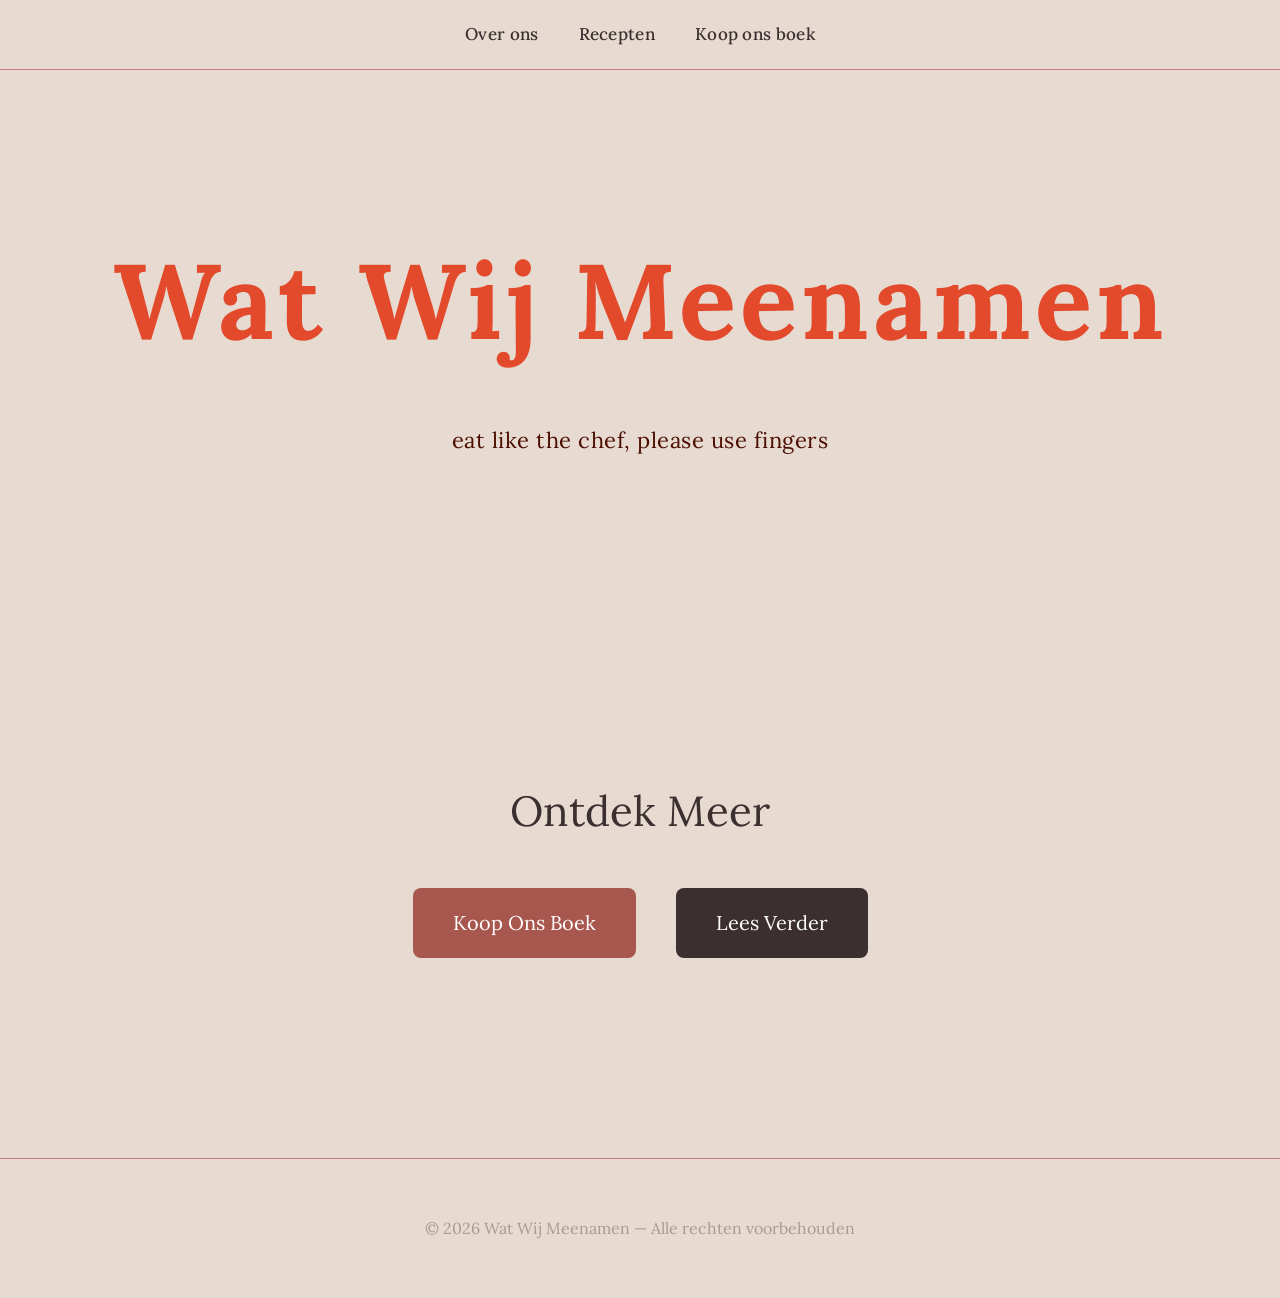
<file: index.html>
<!DOCTYPE html>
<html lang="nl">
<head>
  <meta charset="UTF-8">
  <title>Wat Wij Meenamen</title>

  <!-- Google Font -->
   <!-- <link href="https://fonts.googleapis.com/css2?family=Montserrat:wght@400;700;900&display=swap" rel="stylesheet"> -->
  <link href="https://fonts.googleapis.com/css2?family=Lora:wght@400;500;600;700&display=swap" rel="stylesheet">

  <link rel="stylesheet" href="style-v2.css">
</head>
<body>

  <nav class="navbar">
    <a href="over-ons.html">Over ons</a>
    <a href="recepten.html">Recepten</a>
    <a href="boek.html">Koop ons boek</a>
  </nav>

  <!-- HERO -->
  <header class="hero">
    <h1 class="big-red-title">Wat Wij Meenamen</h1>
    <p class="subtitle">eat like the chef, please use fingers</p>
  </header>

  <!-- SCROLL SECTIE -->
  <section class="scroll-section">
    <div class="scroll-inner">
      <h2>Ontdek Meer</h2>

      <div class="button-row">
        <a href="boek.html" class="cta-large">Koop Ons Boek</a>
        <a href="over-ons.html" class="cta-large secondary">Lees Verder</a>
      </div>
    </div>
  </section>

  <footer class="footer">
    <p>&copy; 2026 Wat Wij Meenamen — Alle rechten voorbehouden</p>
  </footer>

</body>
</html>
</file>
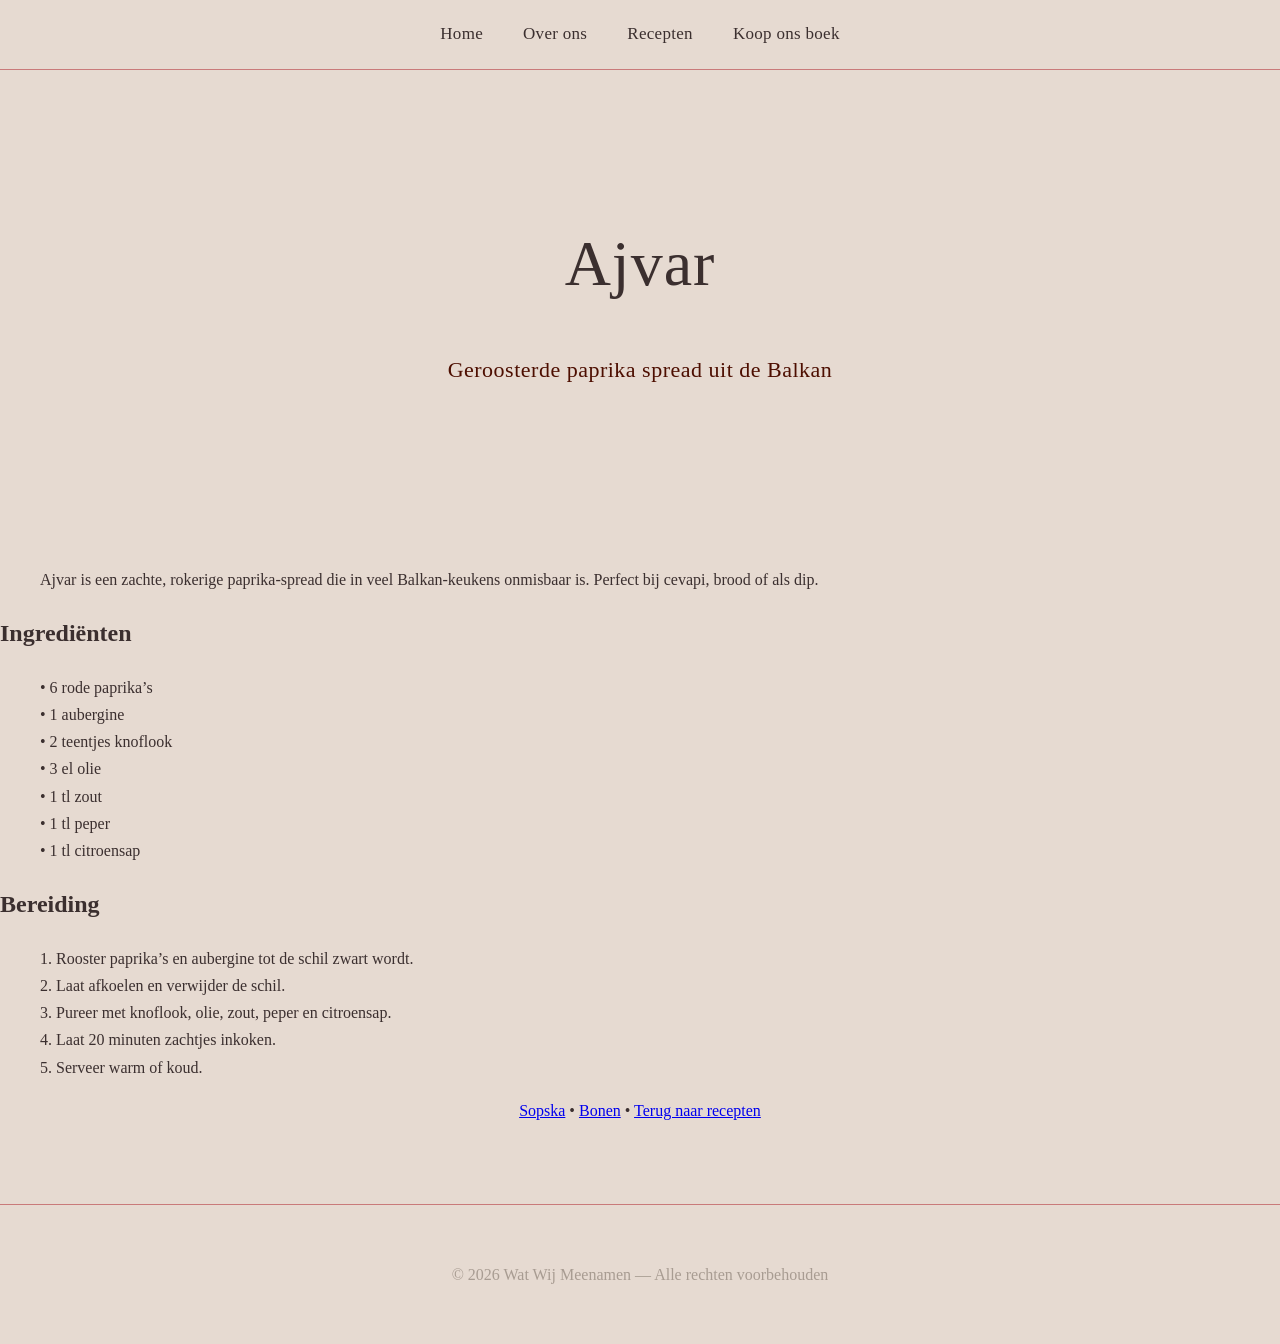
<file: Ajvar.html>
<!DOCTYPE html>
<html lang="nl">
<head>
  <meta charset="UTF-8">
  <title>Ajvar</title>
  <link rel="stylesheet" href="style-v2.css">
</head>
<body>

  <nav class="navbar">
    <a href="index.html">Home</a>
    <a href="over-ons.html">Over ons</a>
    <a href="recepten.html">Recepten</a>
    <a href="boek.html">Koop ons boek</a>
  </nav>

  <header class="hero">
    <h1>Ajvar</h1>
    <p class="subtitle">Geroosterde paprika spread uit de Balkan</p>
  </header>

  <section class="content">
    <p>
      Ajvar is een zachte, rokerige paprika‑spread die in veel Balkan‑keukens onmisbaar is. 
      Perfect bij cevapi, brood of als dip.
    </p>

    <h2>Ingrediënten</h2>
    <p>
      • 6 rode paprika’s <br>
      • 1 aubergine <br>
      • 2 teentjes knoflook <br>
      • 3 el olie <br>
      • 1 tl zout <br>
      • 1 tl peper <br>
      • 1 tl citroensap
    </p>

    <h2>Bereiding</h2>
    <p>
      1. Rooster paprika’s en aubergine tot de schil zwart wordt. <br>
      2. Laat afkoelen en verwijder de schil. <br>
      3. Pureer met knoflook, olie, zout, peper en citroensap. <br>
      4. Laat 20 minuten zachtjes inkoken. <br>
      5. Serveer warm of koud.
    </p>

    <p class="links">
      <a href="recept1.html">Sopska</a> • 
      <a href="recept2.html">Bonen</a> • 
      <a href="recepten.html">Terug naar recepten</a>
    </p>
  </section>

  <footer class="footer">
    <p>&copy; 2026 Wat Wij Meenamen — Alle rechten voorbehouden</p>
  </footer>

</body>
</html>
</file>
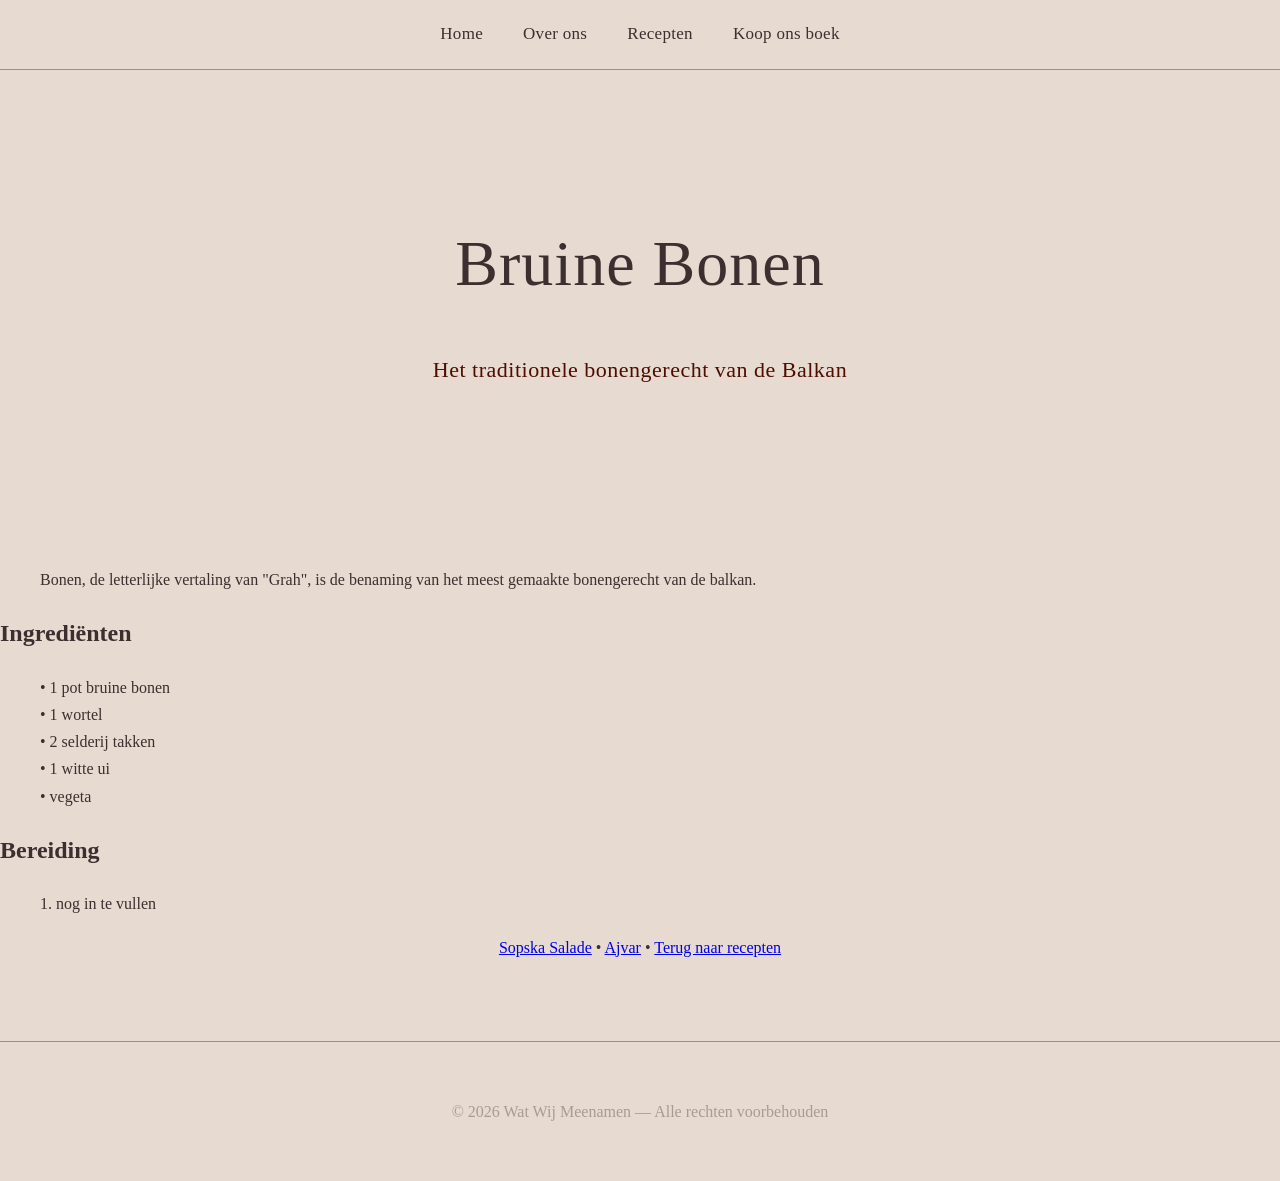
<file: Bonen.html>
<!DOCTYPE html>
<html lang="nl">
<head>
  <meta charset="UTF-8">
  <title>Bruine Bonen</title>
  <link rel="stylesheet" href="style-v2.css">
</head>
<body>

  <nav class="navbar">
    <a href="index.html">Home</a>
    <a href="over-ons.html">Over ons</a>
    <a href="recepten.html">Recepten</a>
    <a href="boek.html">Koop ons boek</a>
  </nav>

  <header class="hero">
    <h1>Bruine Bonen</h1>
    <p class="subtitle">Het traditionele bonengerecht van de Balkan</p>
  </header>

  <section class="content">
    <p>
      Bonen, de letterlijke vertaling van "Grah", is de benaming van het meest gemaakte bonengerecht van de balkan.
    </p>

    <h2>Ingrediënten</h2>
    <p>
      • 1 pot bruine bonen <br>
      • 1 wortel <br>
      • 2 selderij takken <br>
      • 1 witte ui <br>
      • vegeta <br>
    </p>

    <h2>Bereiding</h2>
    <p>
      1. nog in te vullen
    </p>

    <p class="links">
      <a href="recept1.html">Sopska Salade</a> • 
      <a href="recept3.html">Ajvar</a> • 
      <a href="recepten.html">Terug naar recepten</a>
    </p>
  </section>

  <footer class="footer">
    <p>&copy; 2026 Wat Wij Meenamen — Alle rechten voorbehouden</p>
  </footer>

</body>
</html>
</file>
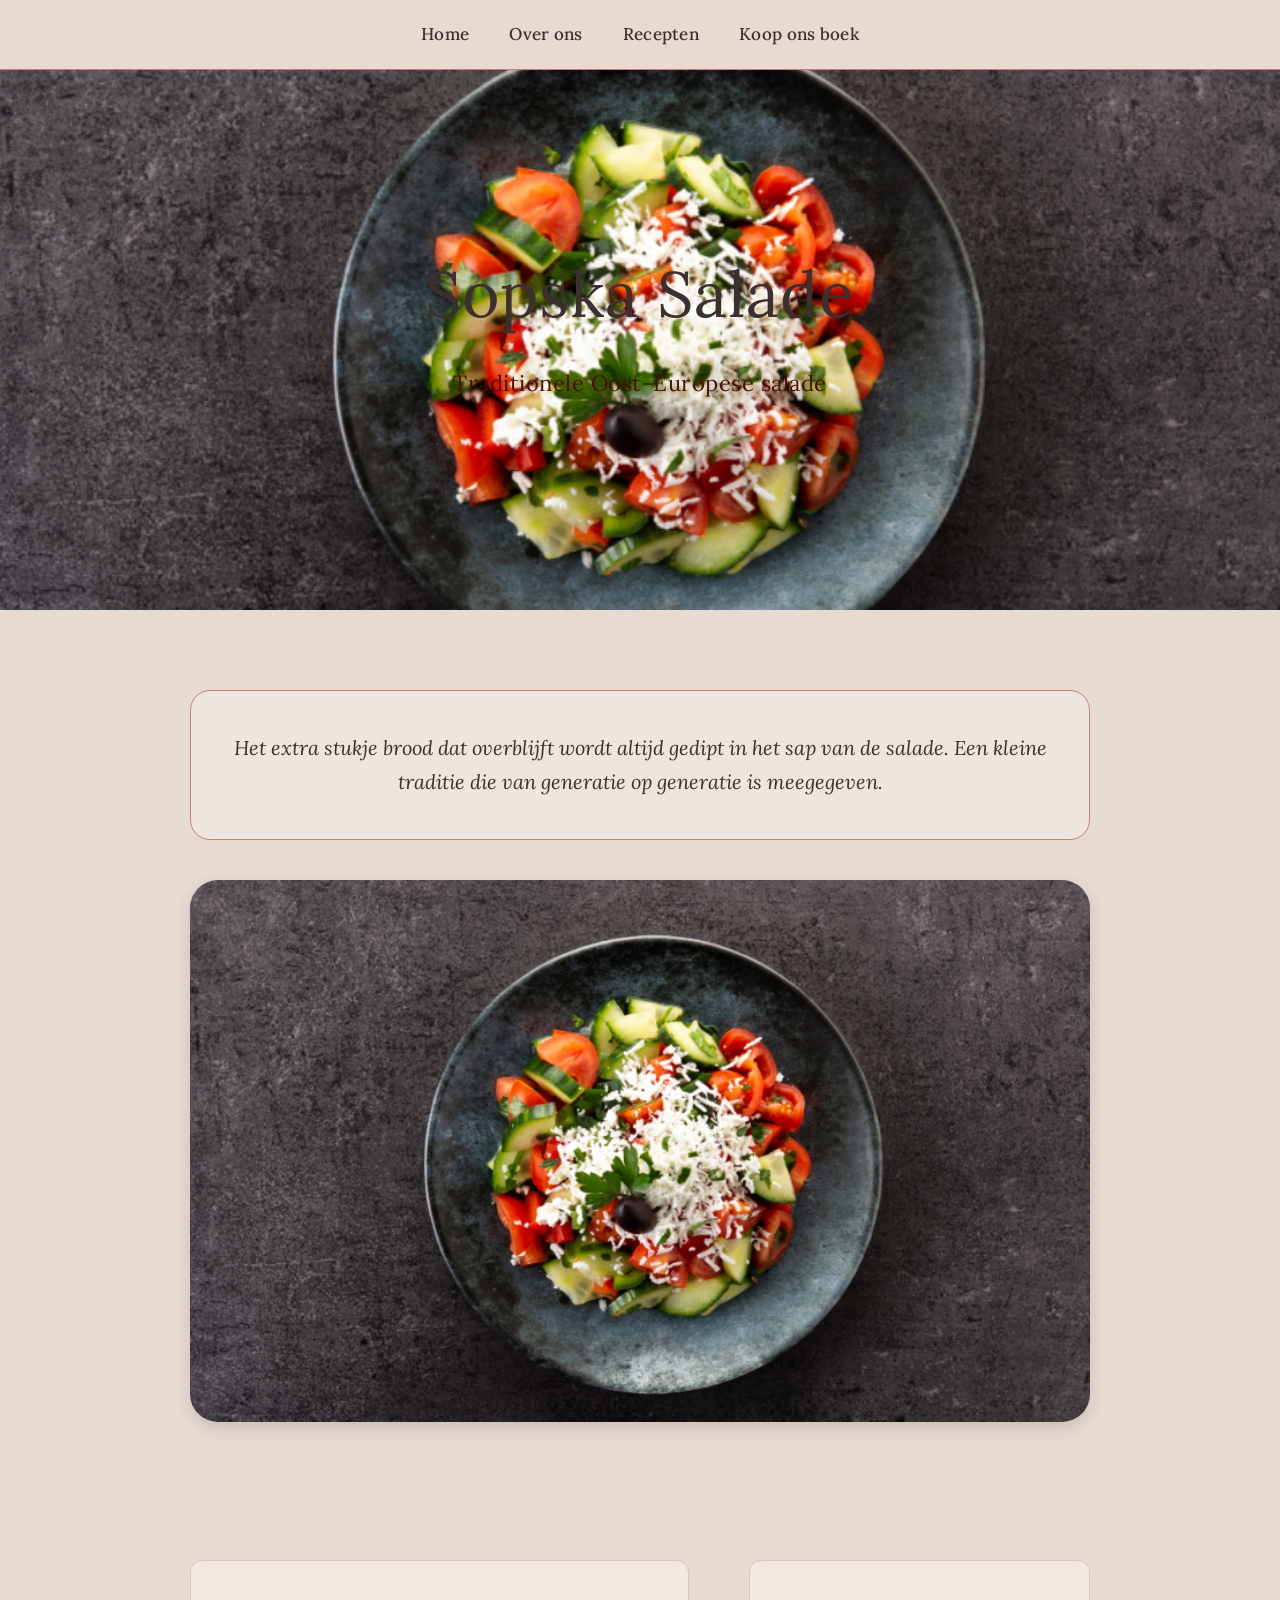
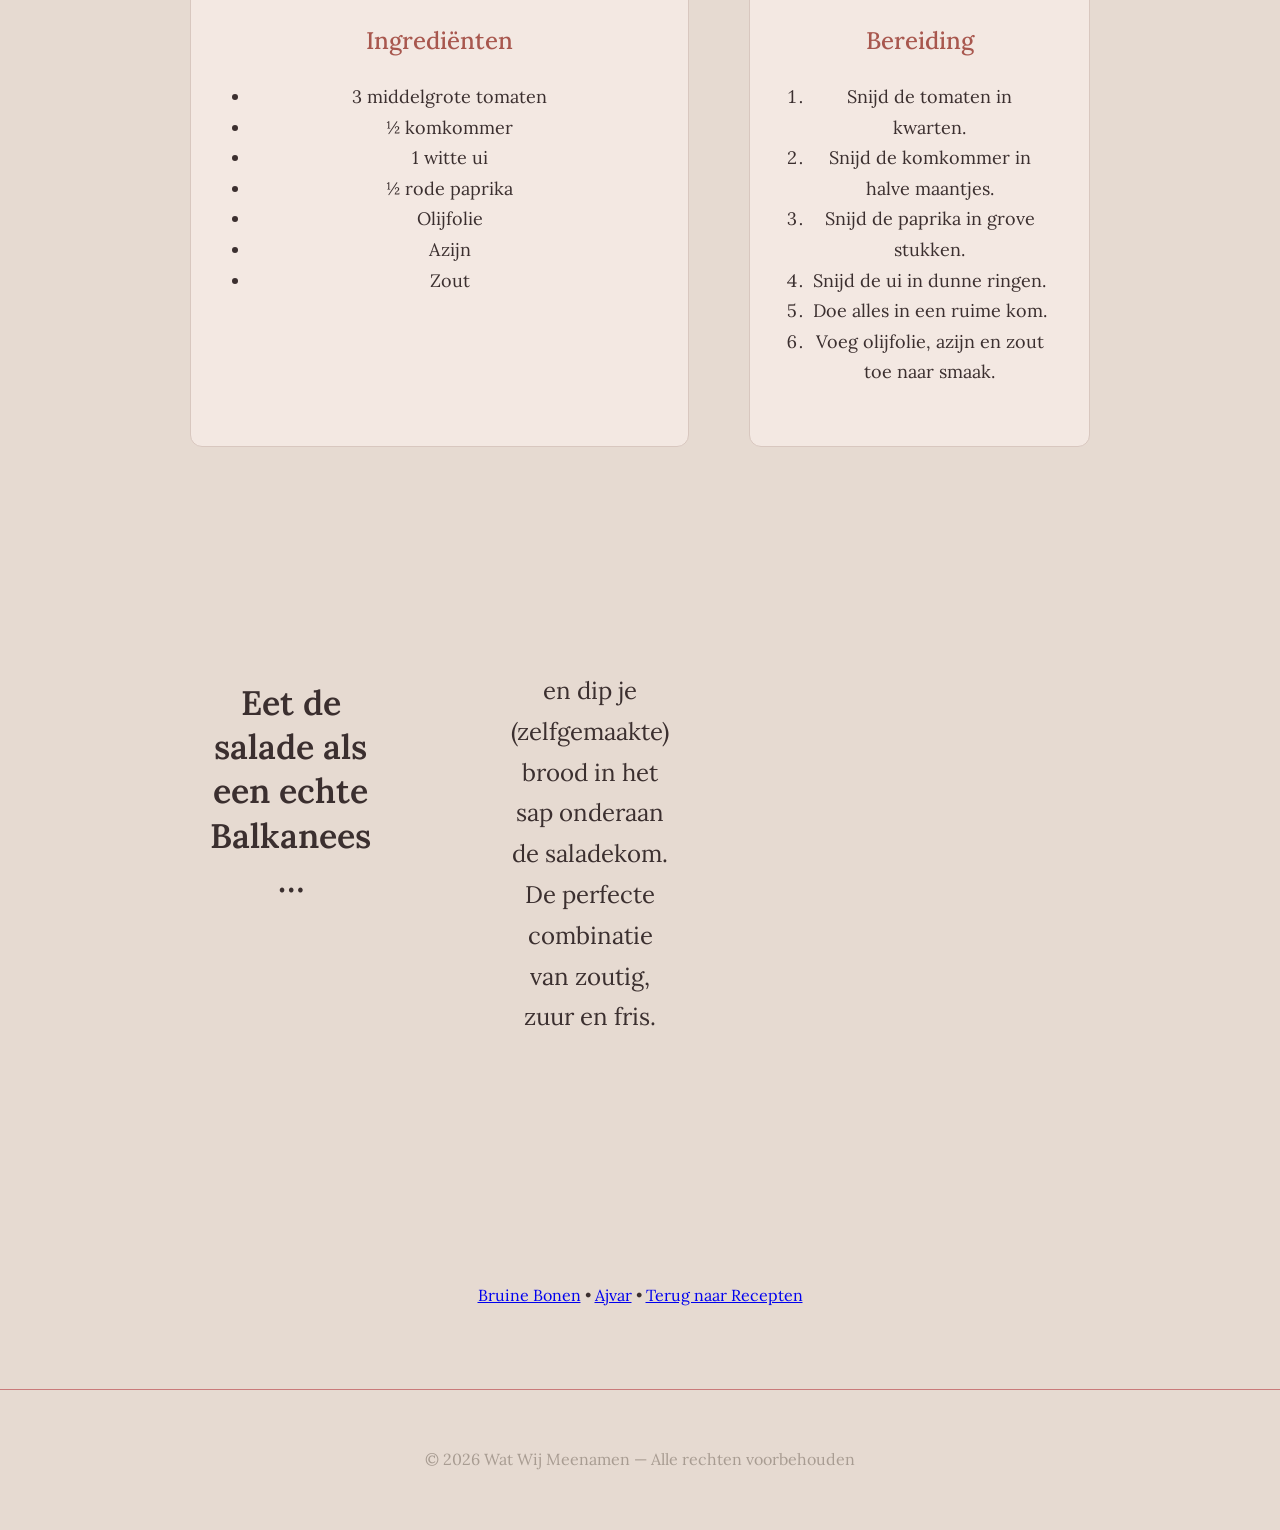
<file: recept1.html>
<!DOCTYPE html>
<html lang="nl">
<head>
  <link href="https://fonts.googleapis.com/css2?family=Lora:wght@400;500;600;700&display=swap" rel="stylesheet">
  <meta charset="UTF-8">
  <title>Sopska Salade</title>
  <link rel="stylesheet" href="style-v2.css">
</head>
<body>

  <nav class="navbar">
    <a href="index.html">Home</a>
    <a href="over-ons.html">Over ons</a>
    <a href="recepten.html">Recepten</a>
    <a href="boek.html">Koop ons boek</a>
  </nav>

  <header class="hero recipe-hero">
    <h1 class="recipe-title">Sopska Salade</h1>
    <p class="subtitle">Traditionele Oost-Europese salade</p>
  </header>

  <section class="recipe-container">

    <!-- Storyblok -->
    <div class="recipe-story">
      <p>
        Het extra stukje brood dat overblijft wordt altijd gedipt in het sap van de salade. 
        Een kleine traditie die van generatie op generatie is meegegeven.
      </p>
    </div>

    <!-- Foto -->
    <div class="recipe-image">
      <img src="images/recept1.jpg" alt="Sopska Salade">
    </div>

    <!-- Ingrediënten + Bereiding naast elkaar -->
    <div class="recipe-grid-two">

      <div class="recipe-box">
        <h2>Ingrediënten</h2>
        <ul>
          <li>3 middelgrote tomaten</li>
          <li>½ komkommer</li>
          <li>1 witte ui</li>
          <li>½ rode paprika</li>
          <li>Olijfolie</li>
          <li>Azijn</li>
          <li>Zout</li>
        </ul>
      </div>

      <div class="recipe-box">
        <h2>Bereiding</h2>
        <ol>
          <li>Snijd de tomaten in kwarten.</li>
          <li>Snijd de komkommer in halve maantjes.</li>
          <li>Snijd de paprika in grove stukken.</li>
          <li>Snijd de ui in dunne ringen.</li>
          <li>Doe alles in een ruime kom.</li>
          <li>Voeg olijfolie, azijn en zout toe naar smaak.</li>
        </ol>
      </div>
      
    <section class="balkan-tip">
      <div class="balkan-left">
        <p>Eet de salade als een echte Balkanees …</p>
      </div>
      <div class="balkan-right">
        <p>en dip je (zelfgemaakte) brood in het sap onderaan de saladekom. De perfecte combinatie van zoutig, zuur en fris.</p>
      </div>
    </section>

    </div>

    <!-- Links -->
    <p class="links">
      <a href="recept2.html">Bruine Bonen</a> • 
      <a href="recept3.html">Ajvar</a> • 
      <a href="recepten.html">Terug naar Recepten</a>
    </p>

  </section>

  <footer class="footer">
    <p>&copy; 2026 Wat Wij Meenamen — Alle rechten voorbehouden</p>
  </footer>

</body>
</html>
</file>
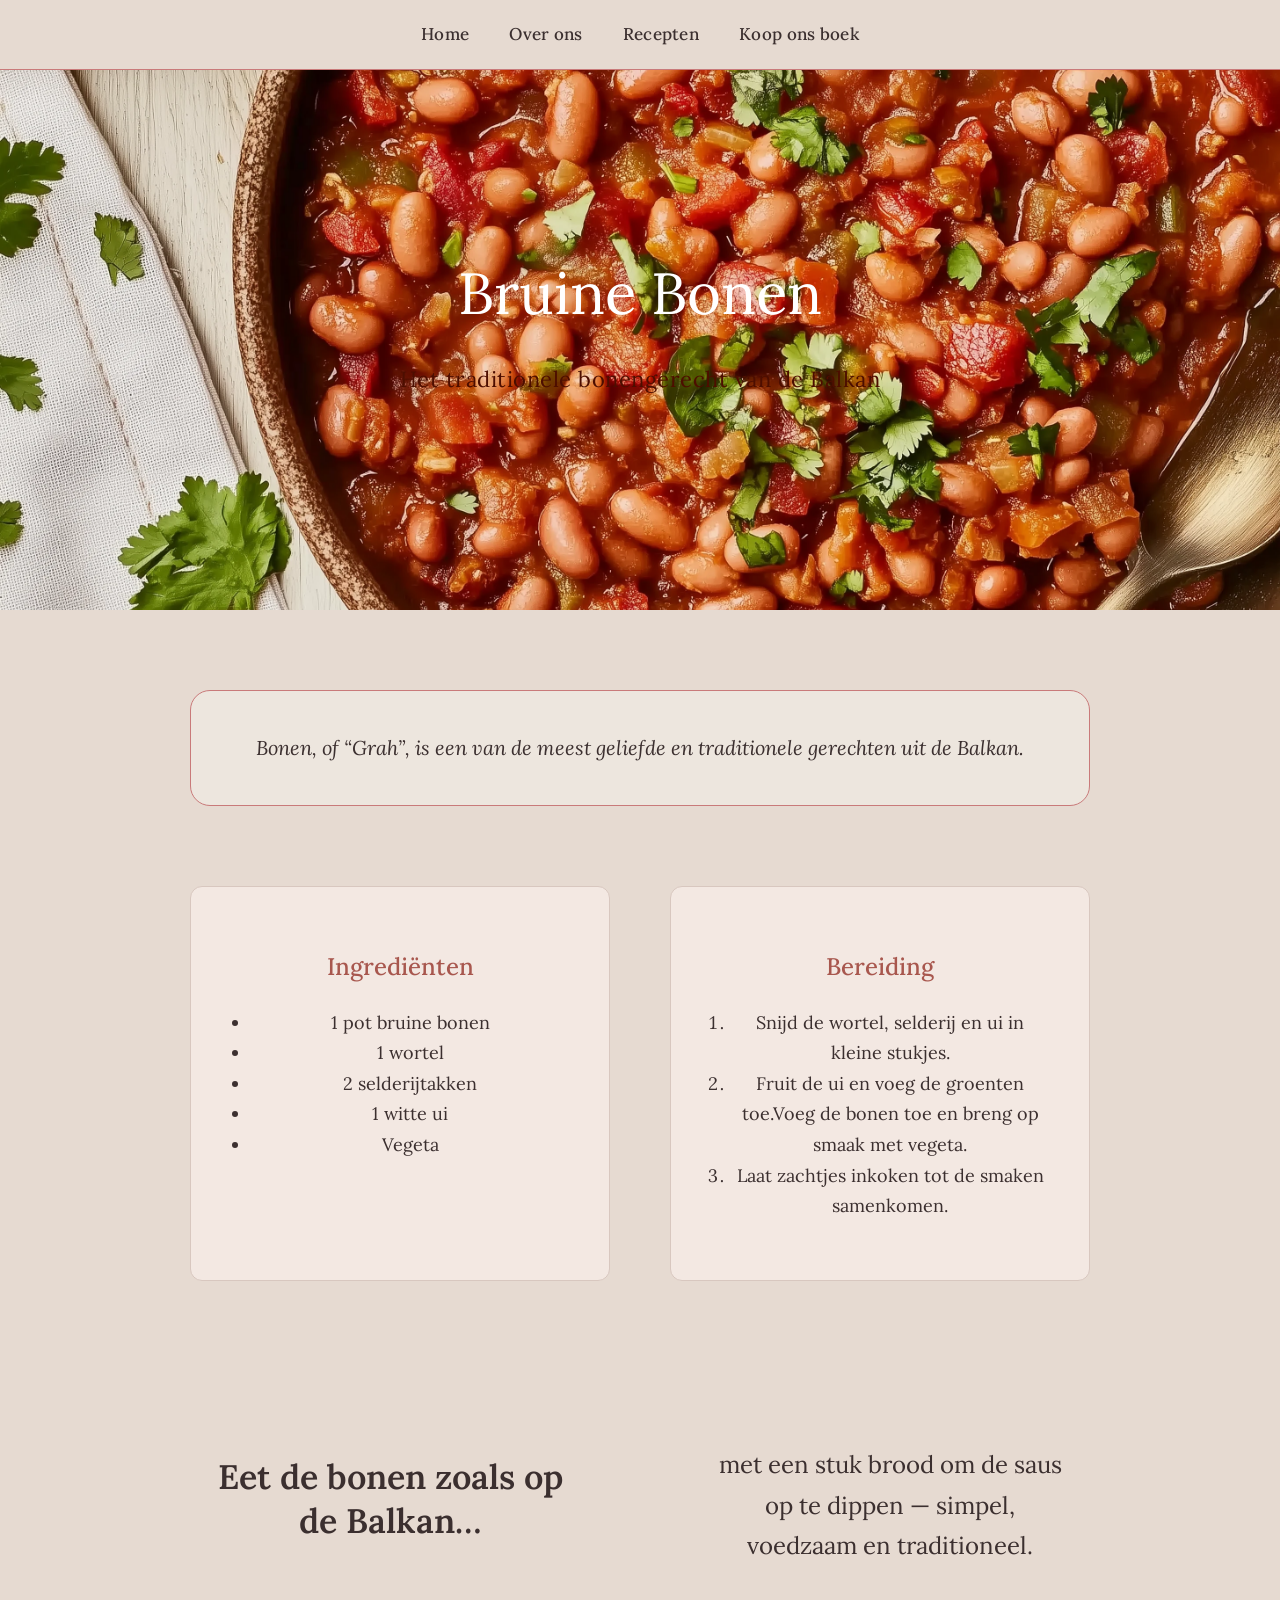
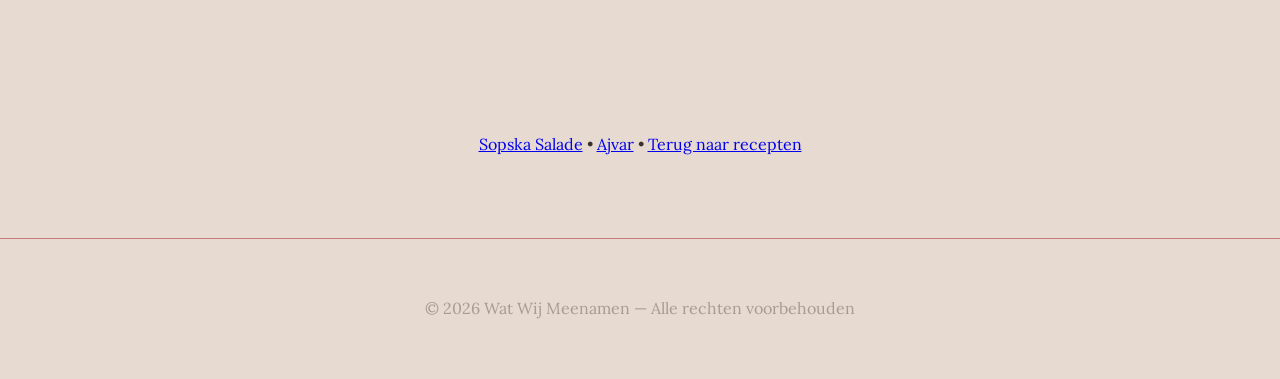
<file: recept2.html>
<!DOCTYPE html>
<html lang="nl">
<head>
  <meta charset="UTF-8">
  <title>Bruine Bonen</title>
  <link rel="stylesheet" href="style-v2.css">
  <link href="https://fonts.googleapis.com/css2?family=Lora:wght@300;400;600&display=swap" rel="stylesheet">
</head>
<body>

  <nav class="navbar">
    <a href="index.html">Home</a>
    <a href="over-ons.html">Over ons</a>
    <a href="recepten.html">Recepten</a>
    <a href="boek.html">Koop ons boek</a>
  </nav>

  <header class="recipe-hero" style="background-image: url('images/recept2.jpg');">
    <h1 class="recipe-title">Bruine Bonen</h1>
    <p class="subtitle">Het traditionele bonengerecht van de Balkan</p>
  </header>

  <section class="recipe-container">

    <div class="recipe-story">
      <p>
        Bonen, of “Grah”, is een van de meest geliefde en traditionele gerechten uit de Balkan.
      </p>
    </div>

    <div class="recipe-grid-two">

      <div class="recipe-box">
        <h2>Ingrediënten</h2>
        <ul>
          <li>1 pot bruine bonen</li>
          <li>1 wortel</li>
          <li>2 selderijtakken</li>
          <li>1 witte ui</li>
          <li>Vegeta</li>
        </ul>
      </div>

      <div class="recipe-box">
        <h2>Bereiding</h2>
        <ol>
          <li>Snijd de wortel, selderij en ui in kleine stukjes.</li>
          <li>Fruit de ui en voeg de groenten toe.</          <li>Voeg de bonen toe en breng op smaak met vegeta.</li>
          <li>Laat zachtjes inkoken tot de smaken samenkomen.</li>
        </ol>
      </div>

    </div>

    <section class="balkan-tip">
      <div class="balkan-left">
        <p>Eet de bonen zoals op de Balkan…</p>
      </div>
      <div class="balkan-right">
        <p>met een stuk brood om de saus op te dippen — simpel, voedzaam en traditioneel.</p>
      </div>
    </section>

    <p class="links">
      <a href="recept1.html">Sopska Salade</a> • 
      <a href="recept3.html">Ajvar</a> • 
      <a href="recepten.html">Terug naar recepten</a>
    </p>

  </section>

  <footer class="footer">
    <p>&copy; 2026 Wat Wij Meenamen — Alle rechten voorbehouden</p>
  </footer>

</body>
</html>
</file>
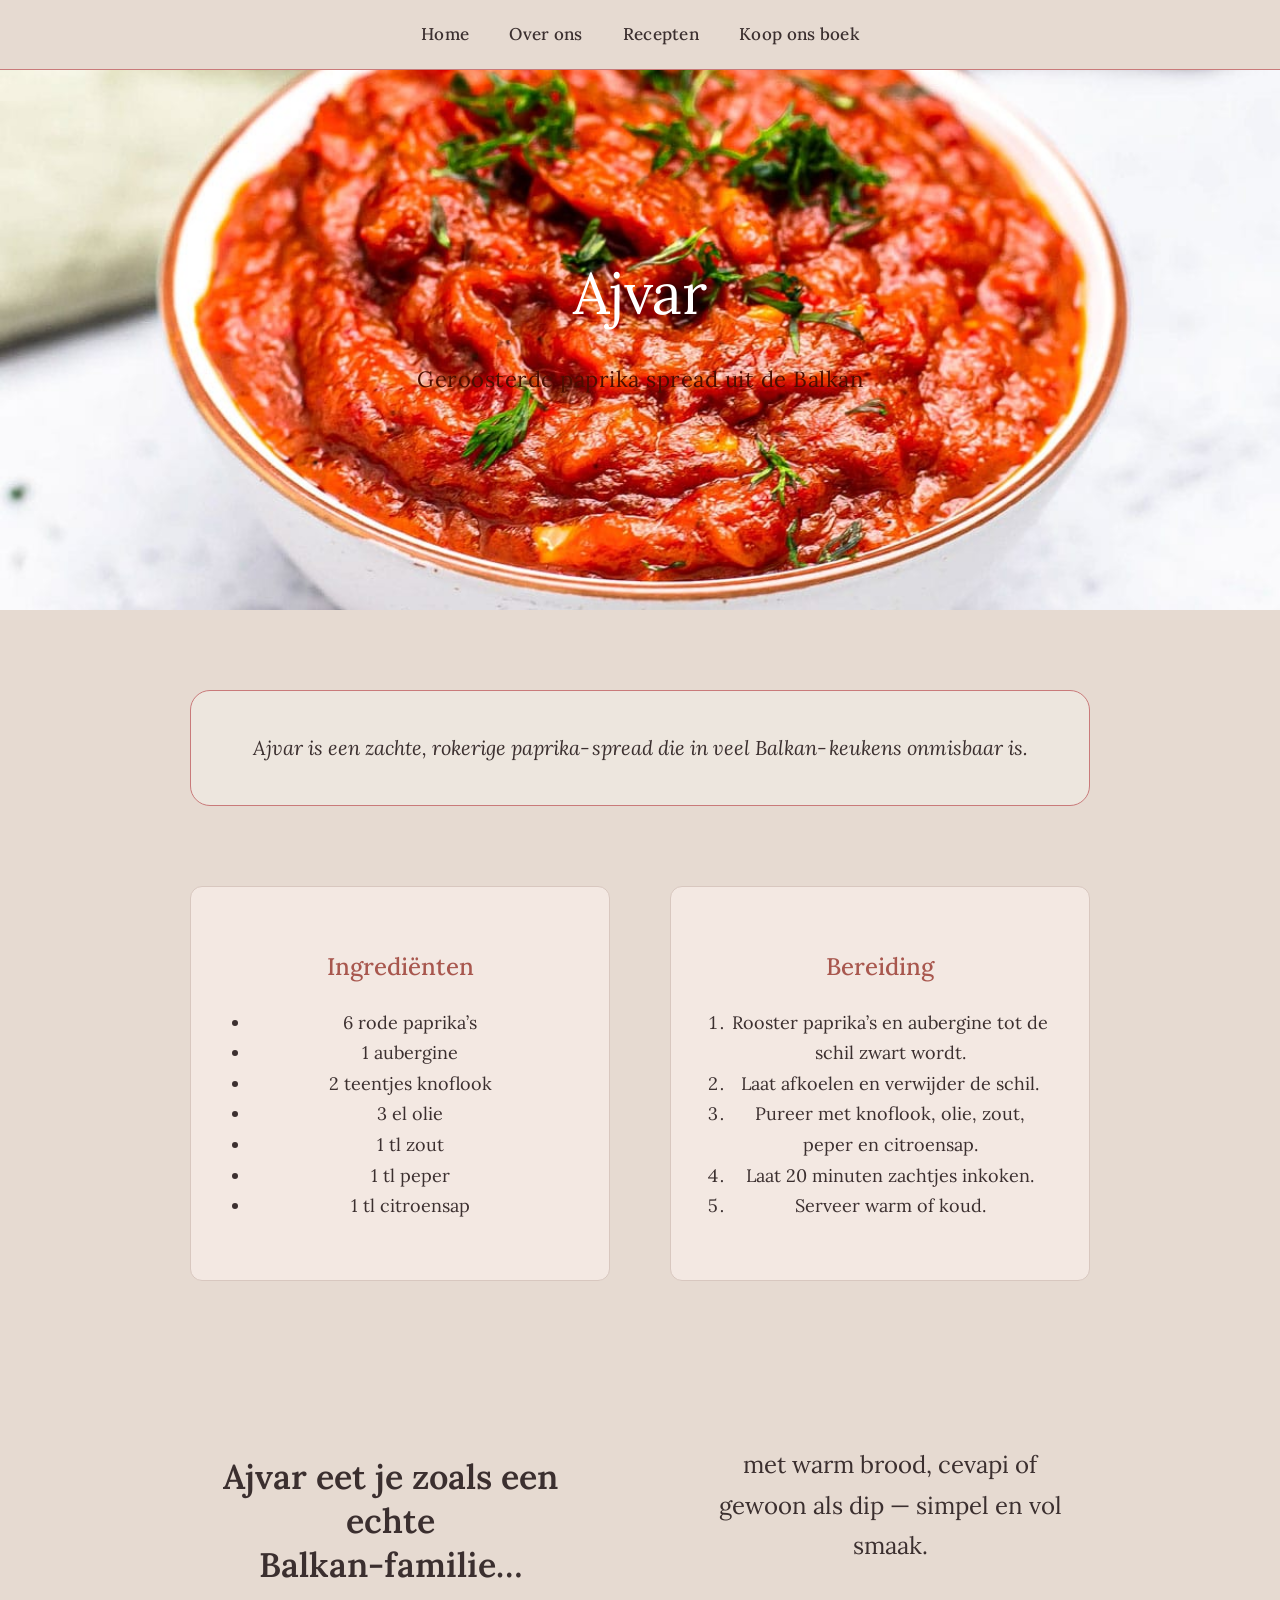
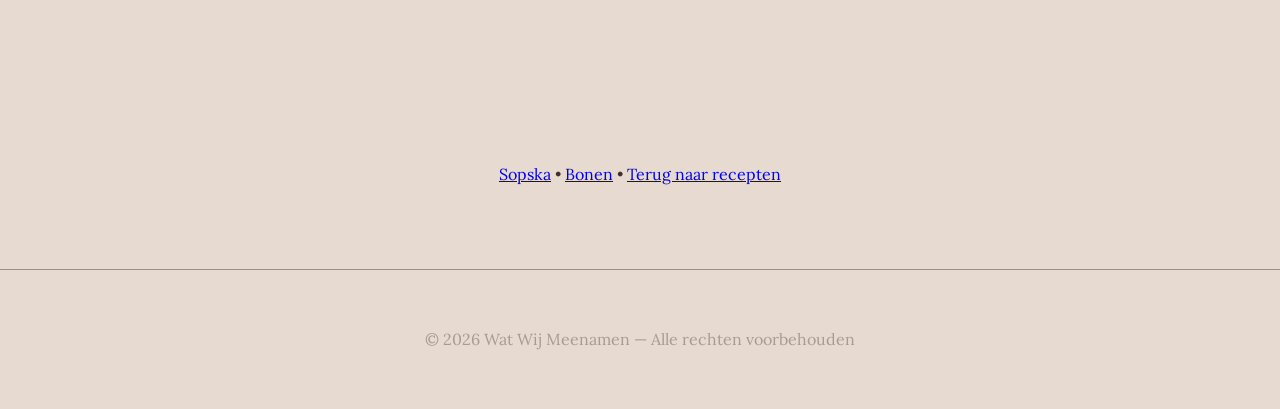
<file: recept3.html>
<!DOCTYPE html>
<html lang="nl">
<head>
  <meta charset="UTF-8">
  <title>Ajvar</title>
  <link rel="stylesheet" href="style-v2.css">
  <link href="https://fonts.googleapis.com/css2?family=Lora:wght@300;400;600&display=swap" rel="stylesheet">
</head>
<body>

  <nav class="navbar">
    <a href="index.html">Home</a>
    <a href="over-ons.html">Over ons</a>
    <a href="recepten.html">Recepten</a>
    <a href="boek.html">Koop ons boek</a>
  </nav>

  <header class="recipe-hero" style="background-image: url('images/recept3.jpg');">
    <h1 class="recipe-title">Ajvar</h1>
    <p class="subtitle">Geroosterde paprika spread uit de Balkan</p>
  </header>

  <section class="recipe-container">

    <div class="recipe-story">
      <p>
        Ajvar is een zachte, rokerige paprika‑spread die in veel Balkan‑keukens onmisbaar is.
      </p>
    </div>

    <div class="recipe-grid-two">

      <div class="recipe-box">
        <h2>Ingrediënten</h2>
        <ul>
          <li>6 rode paprika’s</li>
          <li>1 aubergine</li>
          <li>2 teentjes knoflook</li>
          <li>3 el olie</li>
          <li>1 tl zout</li>
          <li>1 tl peper</li>
          <li>1 tl citroensap</li>
        </ul>
      </div>

      <div class="recipe-box">
        <h2>Bereiding</h2>
        <ol>
          <li>Rooster paprika’s en aubergine tot de schil zwart wordt.</li>
          <li>Laat afkoelen en verwijder de schil.</li>
          <li>Pureer met knoflook, olie, zout, peper en citroensap.</li>
          <li>Laat 20 minuten zachtjes inkoken.</li>
          <li>Serveer warm of koud.</li>
        </ol>
      </div>

    </div>

    <section class="balkan-tip">
      <div class="balkan-left">
        <p>Ajvar eet je zoals een echte Balkan‑familie…</p>
      </div>
      <div class="balkan-right">
        <p>met warm brood, cevapi of gewoon als dip — simpel en vol smaak.</p>
      </div>
    </section>

    <p class="links">
      <a href="recept1.html">Sopska</a> • 
      <a href="recept2.html">Bonen</a> • 
      <a href="recepten.html">Terug naar recepten</a>
    </p>

  </section>

  <footer class="footer">
    <p>&copy; 2026 Wat Wij Meenamen — Alle rechten voorbehouden</p>
  </footer>

</body>
</html>
</file>
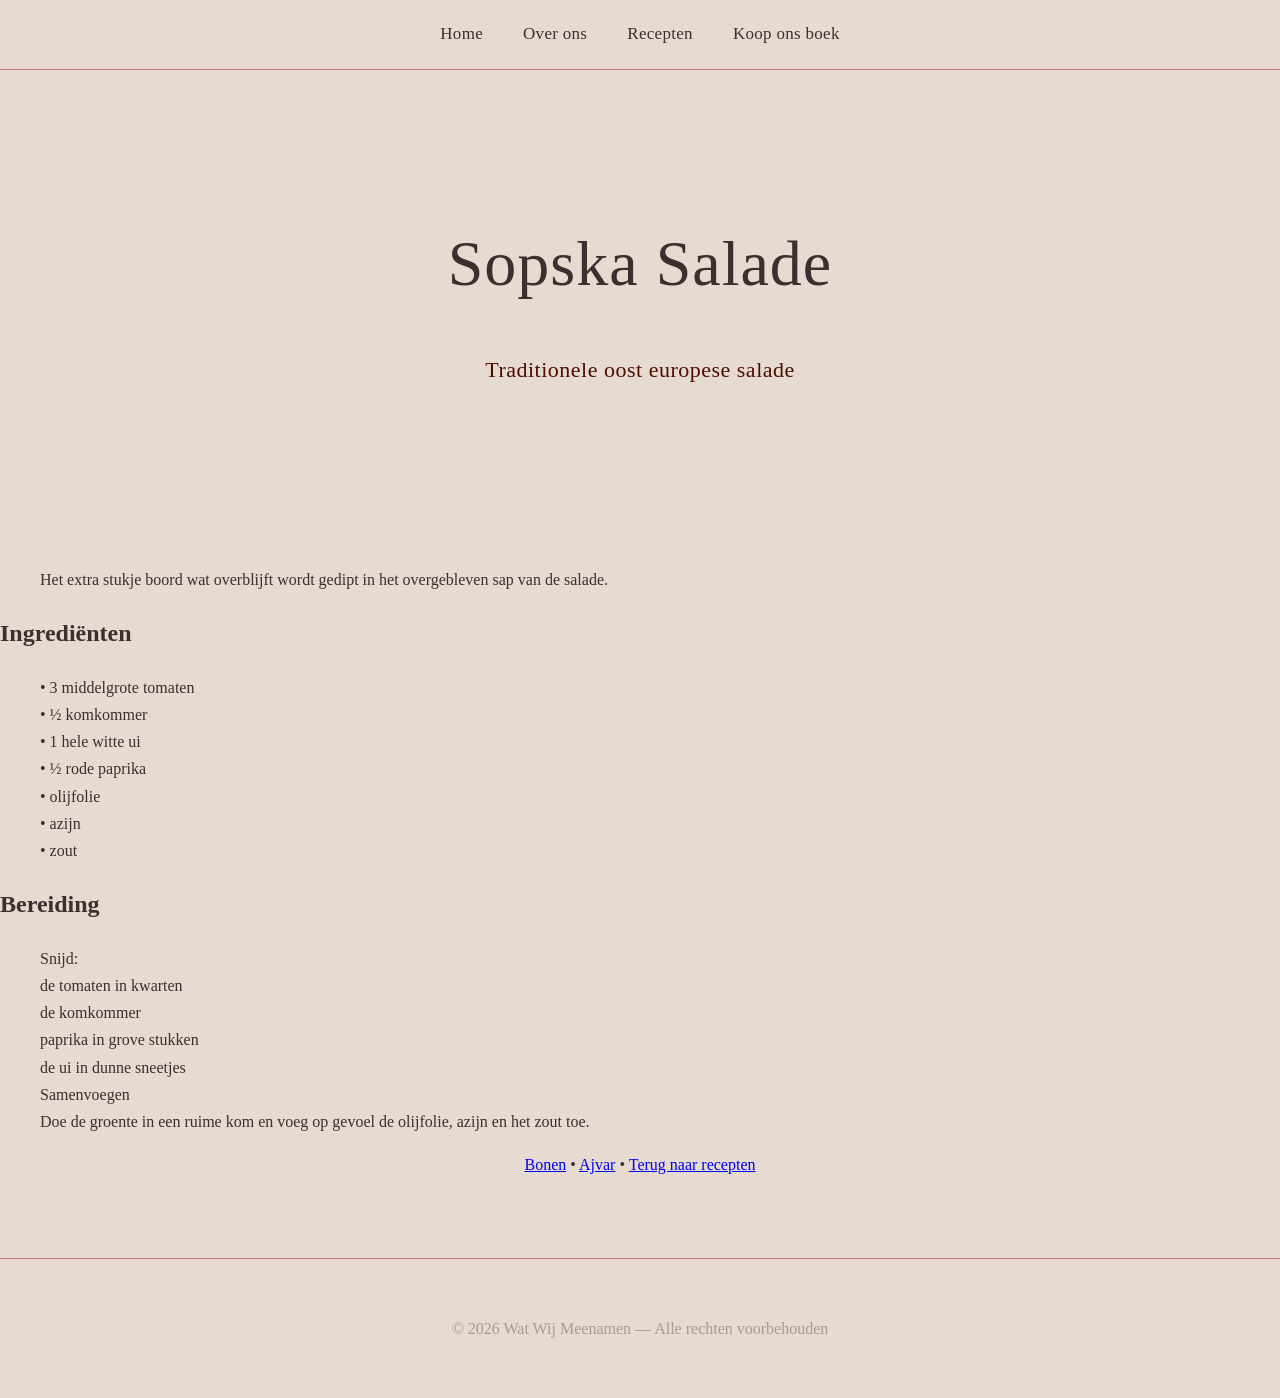
<file: Sopska.html>
<!DOCTYPE html>
<html lang="nl">
<head>
  <meta charset="UTF-8">
  <title>Sopska Salade</title>
  <link rel="stylesheet" href="style-v2.css">
</head>
<body>

  <nav class="navbar">
    <a href="index.html">Home</a>
    <a href="over-ons.html">Over ons</a>
    <a href="recepten.html">Recepten</a>
    <a href="boek.html">Koop ons boek</a>
  </nav>

  <header class="hero">
    <h1>Sopska Salade</h1>
    <p class="subtitle">Traditionele oost europese salade</p>
  </header>

  <section class="content">
    <p>
      Het extra stukje boord wat overblijft wordt gedipt in het overgebleven sap van de salade. 
    </p>

    <h2>Ingrediënten</h2>
    <p>
      • 3 middelgrote tomaten <br>
      • ½ komkommer <br>
      • 1 hele witte ui <br>
      • ½ rode paprika <br>
      • olijfolie <br>
      • azijn <br>
      • zout <br>
    </p>

    <h2>Bereiding</h2>
    <p>
      Snijd: <br>
de tomaten in kwarten <br>
de komkommer <br>
 paprika in grove stukken <br>
de ui in dunne sneetjes <br>

Samenvoegen <br>
Doe de groente in een ruime kom en voeg op gevoel de olijfolie, azijn en het zout toe. <br>
    </p>

    <p class="links">
      <a href="recept2.html">Bonen</a> • 
      <a href="recept3.html">Ajvar</a> • 
      <a href="recepten.html">Terug naar recepten</a>
    </p>
  </section>

  <footer class="footer">
    <p>&copy; 2026 Wat Wij Meenamen — Alle rechten voorbehouden</p>
  </footer>

</body>
</html>
</file>
<file: style-v2.css>
/* Algemene pagina-instellingen */
body {
  margin: 0;
  font-family: 'Lora', serif;
  background-color: #e6dad1 !important;
  color: #3B2F2F;
  line-height: 1.7;
}

/* Navigatiebalk */
.navbar {
  display: flex;
  justify-content: center;
  gap: 40px;
  padding: 20px 40px;
  background-color: #e6dad1;
  border-bottom: 1px solid #C97A7A;
  position: sticky;
  top: 0;
  z-index: 10;
}

.navbar a {
  text-decoration: none;
  color: #3B2F2F;
  font-weight: 500;
  font-size: 17px;
  letter-spacing: 0.3px;
  transition: color 0.2s ease;
}

.navbar a:hover {
  color: #8B3A3A;
}

/* Hero / Titelblok */
.hero {
  padding: 140px 20px;
  text-align: center;
  background-color: #e6dad1;
  background-image: none;
  background-size: 0;
}

.hero-inner {
  max-width: 700px;
  margin: 0 auto;
}

.hero h1 {
  font-size: 64px;
  font-weight: 300;
  margin: 0;
  color: #3B2F2F;
  letter-spacing: 1px;
}

.subtitle {
  margin-top: 32px;
  font-size: 22px;
  font-weight: 400;
  color: #4d0e00;
  letter-spacing: 0.5px;
  text-align: center;
}

/* Intro sectie */
.intro {
  padding: 80px 20px 140px;
  text-align: center;
}

.intro-inner {
  max-width: 700px;
  margin: 0 auto;
}

.intro h2 {
  font-size: 36px;
  font-weight: 300;
  margin-bottom: 20px;
  color: #3B2F2F;
}

.intro p {
  font-size: 19px;
  color: #3B2F2F;
  margin-bottom: 40px;
}

/* Retro CTA button */
.cta-button {
  display: inline-block;
  padding: 14px 28px;
  background-color: #A8574E;
  color: white;
  text-decoration: none;
  font-size: 17px;
  border-radius: 30px;
  box-shadow: 0 4px 10px rgba(168, 87, 78, 0.25);
  transition: background-color 0.2s ease, transform 0.2s ease;
}

.cta-button:hover {
  background-color: #8B3A3A;
  transform: translateY(-2px);
}

/* Footer */
.footer {
  text-align: center;
  padding: 40px 20px;
  background-color: #e6dad1;
  border-top: 1px solid #C97A7A;
  margin-top: 80px;
  color: #A89C92;
  font-size: 16px;
}

/* Recepten grid */
.recipe-grid {
  max-width: 1100px;
  margin: 80px auto;
  padding: 0 20px;
  display: grid;
  grid-template-columns: repeat(auto-fit, minmax(260px, 1fr));
  gap: 40px;
}

/* Recept card */
.recipe-card {
  background: #FFFFFF;
  border-radius: 0;
  overflow: hidden;
  text-decoration: none;
  color: #3B2F2F;
  box-shadow: none;
  transition: transform 0.2s ease;
  border: 1px solid #e6dad1;
}

.recipe-card:hover {
  transform: translateY(-6px);
}

.recipe-card img {
  width: 100%;
  height: 200px;
  object-fit: cover;
}

.recipe-card h3 {
  margin: 20px;
  font-size: 22px;
  font-weight: 500;
  text-align: center;
  color: #A8574E;
}

/* Over ons tekst */
.content p {
  margin-left: 40px;
  text-align: left;
}

.content .links {
  margin-left: 0;
  text-align: center;
}

/* Receptpagina container */
.recipe-container {
  max-width: 900px;
  margin: 80px auto;
  padding: 0 20px;
  text-align: center;
}

/* Storyblok */
.recipe-story {
  font-size: 20px;
  color: #3B2F2F;
  margin-bottom: 40px;
  font-style: italic;
  background-color: #EDE6DE;
  padding: 20px 30px;
  border-radius: 20px;
  border: 1px solid #C97A7A;
}

/* Receptfoto (foto is verwijderd in HTML, CSS blijft onschadelijk) */
.recipe-image img {
  width: 100%;
  border-radius: 28px;
  box-shadow: 0 6px 16px rgba(0,0,0,0.12);
  margin-bottom: 50px;
}

/* Ingrediënten + Bereiding naast elkaar */
.recipe-grid-two {
  display: grid;
  grid-template-columns: 1fr 1fr;
  gap: 60px;
  margin: 80px auto;
  max-width: 1100px;
}

.recipe-box {
  background: #f3e8e2;
  padding: 40px;
  border-radius: 12px;
  border: 1px solid #d8c7bf;
  font-family: 'Lora', serif;
}

.recipe-box h2 {
  color: #A8574E;
  font-weight: 500;
  margin-bottom: 20px;
}

.recipe-box ul,
.recipe-box ol {
  padding-left: 20px;
  line-height: 1.7;
  font-size: 18px;
}

/* Hero specifiek voor recepten */
.recipe-hero {
  display: flex;
  flex-direction: column;
  justify-content: center;   /* zet de titel VERTICAAL in het midden */
  align-items: center;       /* zet de titel HORIZONTAAL in het midden */
  height: 60vh;              /* hoogte van de hero, zoals op index */
  padding: 0 20px;
  background-image: url("images/recept1.jpg");
  background-size: cover;
  background-position: center;
  background-repeat: no-repeat;

  color: white;
  text-align: center;
}


/* Hero titel */
.hero .big-red-title {
  font-family: 'Lora', serif;
  font-weight: 900;
  font-size: 106px;
  color: #E24A2B;
  letter-spacing: 4px;
  text-transform: none;
  text-align: center;
}

/* Scroll-sectie */
.scroll-section {
  padding: 120px 20px;
  background-color: #e6dad1;
  text-align: center;
}

.scroll-inner {
  max-width: 800px;
  margin: 0 auto;
}

.scroll-section h2 {
  font-size: 42px;
  font-weight: 400;
  color: #3B2F2F;
  margin-bottom: 40px;
}

/* Grote knoppen */
.button-row {
  display: flex;
  justify-content: center;
  gap: 40px;
  flex-wrap: wrap;
  margin-top: 40px;
}

.cta-large {
  display: inline-block;
  padding: 18px 40px;
  background-color: #A8574E;
  color: white;
  text-decoration: none;
  font-size: 20px;
  border-radius: 8px;
  transition: 0.2s ease;
}

.cta-large:hover {
  background-color: #8B3A3A;
  transform: translateY(-3px);
}

.cta-large.secondary {
  background-color: #3B2F2F;
}

.cta-large.secondary:hover {
  background-color: #2A1F1F;
}

/* Recept titel smaller + lichter */
.recipe-title {
  max-width: 600px;
  margin: 0 auto;
  text-align: center;
  font-size: 58px;
  font-weight: 300;
  font-family: 'Lora', serif;
  line-height: 1.2;
}

.balkan-tip {
  display: flex;
  flex-direction: row;   /* naast elkaar */
  justify-content: center;
  align-items: flex-start;
  gap: 140px;             /* ruimte tussen links en rechts */
  max-width: 2100px;
  margin: 120px auto;
  padding: 20px;
  text-align: center;      /* tekst links uitlijnen binnen de kolommen */
}

.balkan-left p {
  font-size: 34px;
  font-weight: 600;
  line-height: 1.3;
  max-width: 450px;
}

.balkan-right p {
  font-size: 24px;
  font-weight: 400;
  line-height: 1.7;
  max-width: 450px;
}
</file>
